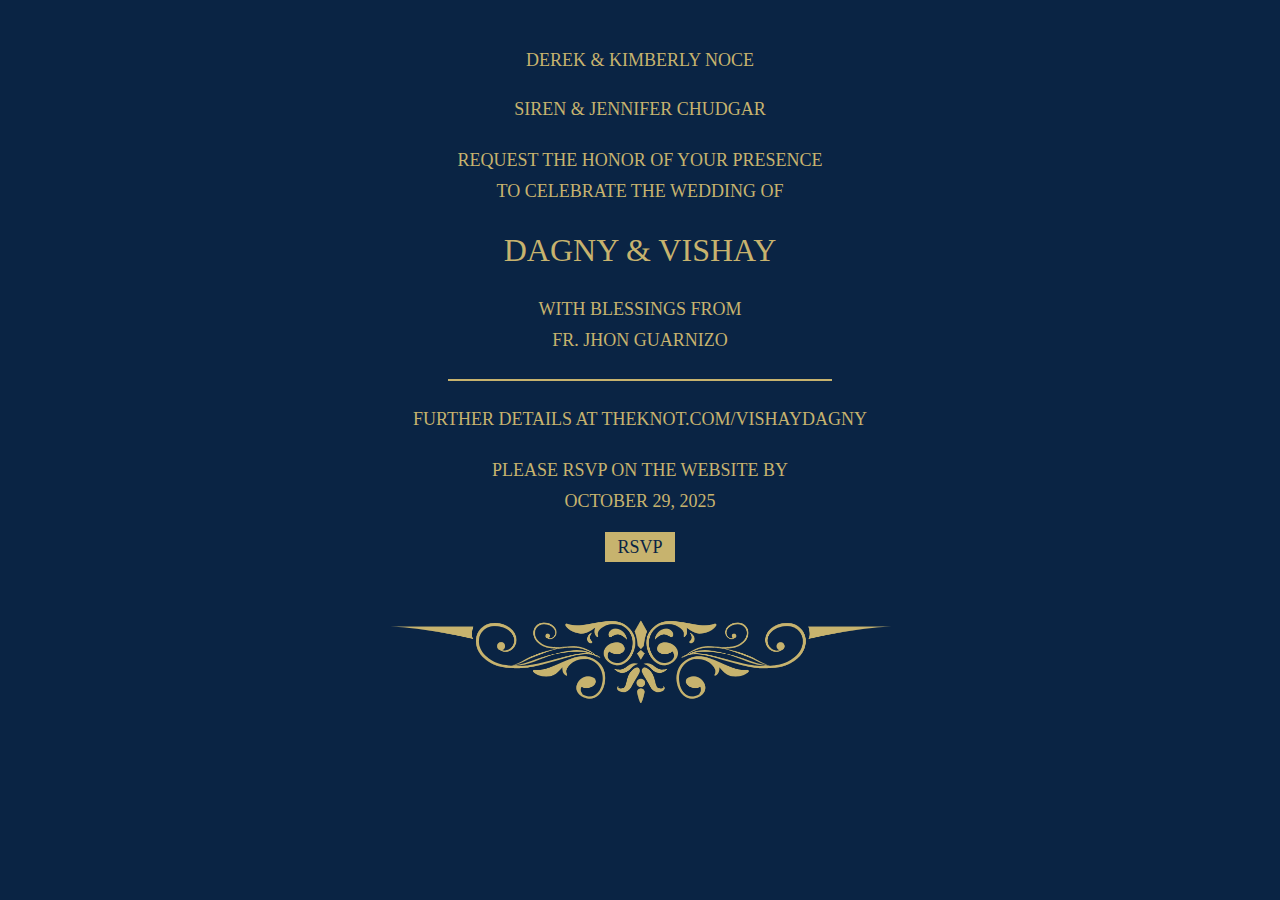
<file: index.html>
<!DOCTYPE html>
<html>

<head>
  <meta charset="utf-8">
  <title>Invitation</title>
  <meta name="author" content="">
  <meta name="description" content="">
  <meta name="viewport" content="width=device-width, initial-scale=1">

  <link href="style.css" rel="stylesheet">
</head>

<body>

    <div class="header">
        <a class="monogram" href="index.html">
          <!-- D | V -->
           <img src="initials4.png" style="width: 100%;">
        </a>

        <div class="off-screen-menu">
            
            <a class="nav-link" href="garba.html">Garba</a>
            <a class="nav-link" href="ceremony.html">Ceremony</a>
            <a class="nav-link" href="reception.html">Reception</a>
            <a class="nav-link" href="index.html">RSVP</a>
            
          </div>
      
          <!-- <nav> -->
            <div class="ham-menu">
              <span></span>
              <span></span>
              <span></span>
            </div>
          <!-- </nav> -->

          <script src="./menu.js"></script>
    </div>

    <div class="main">
    <div class="container">
        <!-- <p class="regText">DEREK & KIMBERLY NOCE<span class="tab"></span>SIREN & JENNIFER CHUDGAR</p> -->
        <div class="parent-line">
            <p class="regText parent-box noce-box">DEREK & KIMBERLY NOCE</p>
            <span class="tab"></span>
            <p class="regText parent-box chudgar-box">SIREN & JENNIFER CHUDGAR</p>
        </div>
        <div class="vertSpacer"></div>

        <p class="regText">REQUEST THE HONOR OF YOUR PRESENCE</p>
        <p class="regText">TO CELEBRATE THE WEDDING OF</p>

        <div class="vertSpacer"></div>

        <p class="nameText">DAGNY & VISHAY</p>

        <div class="vertSpacer"></div>

        <p class="regText">WITH BLESSINGS FROM</p>
        <p class="regText" style="margin-bottom: 0px;">FR. JHON GUARNIZO</p>

        <div class="vertSpacer"></div>
        <hr>
        <div class="vertSpacer"></div>

        <p class="regText">FURTHER DETAILS AT <a class="website-link" href="https://www.theknot.com/us/vishay-chudgar-and-dagny-noce-nov-2025" target="_blank" rel="noreffer noopener">THEKNOT.COM/VISHAYDAGNY </a></p>

        <div class="vertSpacer"></div>

        <p class="regText">PLEASE RSVP ON THE WEBSITE BY</p>
        <p class="regText">OCTOBER 29, 2025</p>

        <button class="rsvpButton">
            <a class="rsvpLink" href="https://www.theknot.com/us/vishay-chudgar-and-dagny-noce-nov-2025" target="_blank" rel="noreffer noopener">RSVP</a>
        </button>

        <div class="footer">
          <img class="flower" src="flower2_blue.png">
        </div>
        
    </div>
    </div>
</body>

</html>
</file>
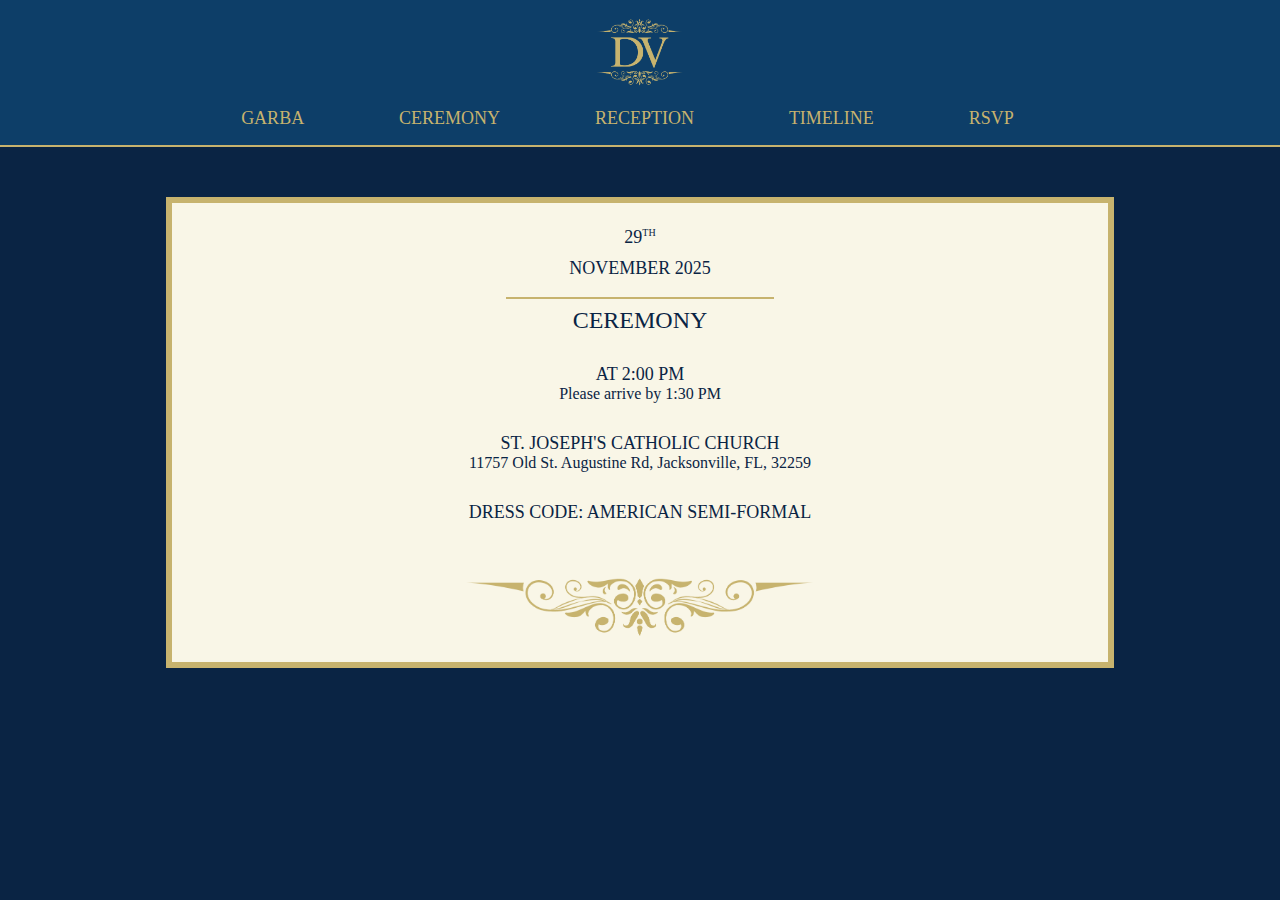
<file: ceremony.html>
<!DOCTYPE html>
<html>

<head>
  <meta charset="utf-8">
  <title>Ceremony</title>
  <meta name="author" content="">
  <meta name="description" content="">
  <meta name="viewport" content="width=device-width, initial-scale=1">

  <link href="style.css" rel="stylesheet">
</head>

<body>

    <script src="./navbar.js"></script>

  <div class="header">
      <a class="monogram" href="index.html">
          <img src="initials4.png" style="width: 100%;">
      </a>

      <div class="off-screen-menu">
        <a class="nav-link ham-link" href="garba.html">Garba</a>
        <a class="nav-link ham-link" href="ceremony.html">Ceremony</a>
        <a class="nav-link ham-link" href="reception.html">Reception</a>
        <a class="nav-link ham-link" href="timeline.html">Timeline</a>
        <a class="nav-link ham-link" href="index.html">RSVP</a>
      </div>
  
      <div class="ham-menu">
        <span></span>
        <span></span>
        <span></span>
      </div>

      <script src="./menu.js"></script>
  </div>

  <div class="navHeader">
    <a class="monogram" href="index.html">
        <img src="initials4.png" style="width: 100%;">
    </a>

    <div class="navbar">
      <a class="nav-link" href="garba.html">GARBA</a>
      <a class="nav-link" href="ceremony.html">CEREMONY</a>
      <a class="nav-link" href="reception.html">RECEPTION</a>
      <a class="nav-link" href="timeline.html">TIMELINE</a>
      <a class="nav-link" href="index.html">RSVP</a>
    </div>
  </div>

    <div class="main">
    <div class="insert">
         <p class="insert-text" style="font-size: large;">29<sup><span style="font-size: x-small">TH</span></sup></p>
         <p class="insert-text">NOVEMBER 2025</p>

        <hr>
        
        <p class="insert-text event-text">CEREMONY</p>
        
        <div class="vertSpacer"></div>

        <p class="insert-text" style="margin-bottom: 0px;">AT 2:00 PM</p>
        <p class="insert-text" style="font-size: medium;">Please arrive by 1:30 PM</p>


        <div class="vertSpacer"></div>

        <p class="insert-text" style="margin-bottom: 0px;">ST. JOSEPH'S CATHOLIC CHURCH</p>
        <p class="insert-text" style="font-size: medium;">11757 Old St. Augustine Rd, Jacksonville, FL, 32259</p>
        <div class="vertSpacer"></div>
        <p class="insert-text" style="margin-bottom: 0px;">DRESS CODE: AMERICAN SEMI-FORMAL</p>

        <div class="footer">
          <img class="flower" src="flower2_cream.png">
        </div>
    </div>

    

    </div>
</body>

</html>
</file>
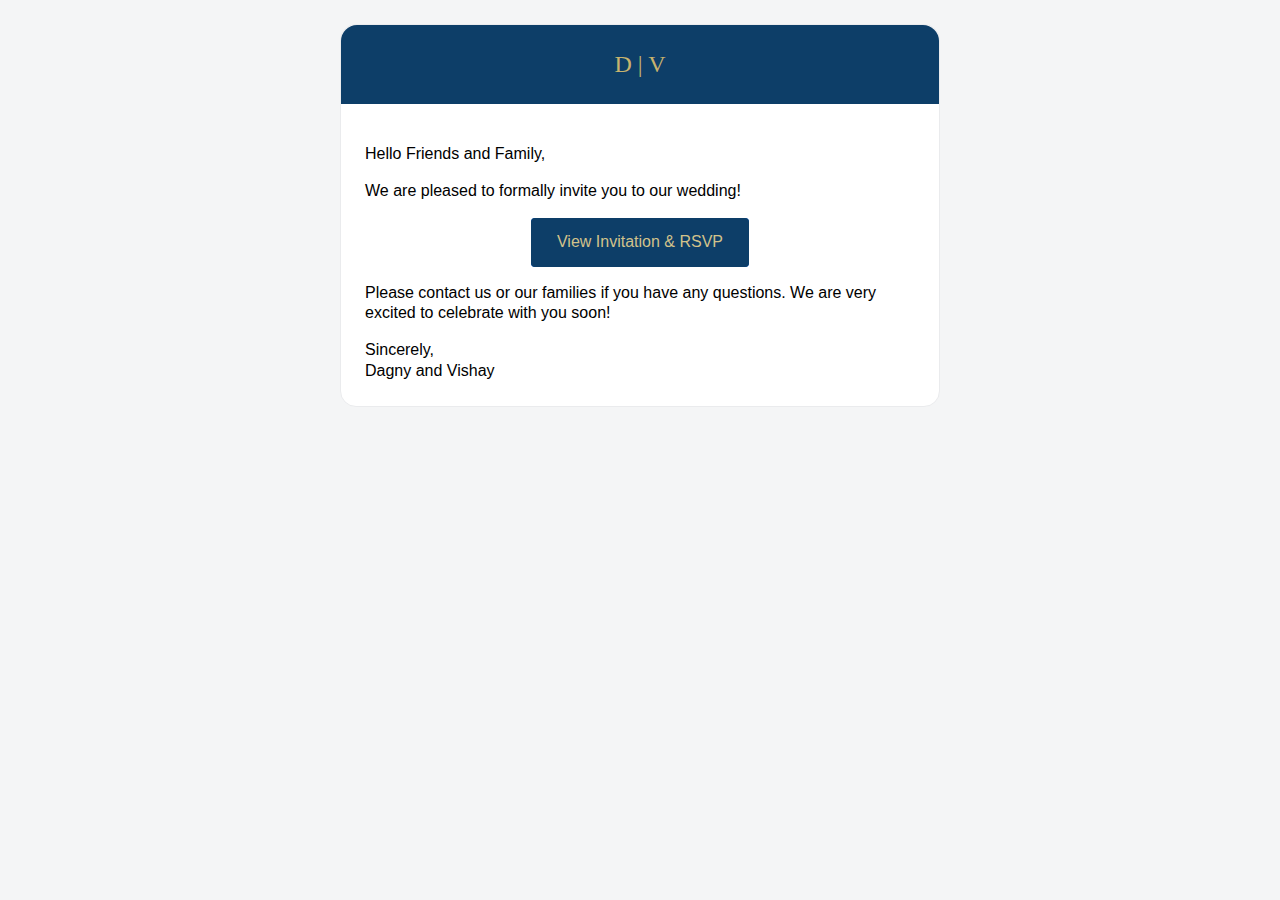
<file: email.html>
<!doctype html>
<html lang="en">
  <head>
    <meta name="viewport" content="width=device-width, initial-scale=1.0">
    <meta http-equiv="Content-Type" content="text/html; charset=UTF-8">
    <title>Invitation Email</title>
    <style media="all" type="text/css">
@media all {
  .btn-primary table td:hover {
    background-color: #0a2444 !important;
  }

  .btn-primary a:hover {
    background-color: #0a2444 !important;
    border-color: #0a2444 !important;
  }
}
@media only screen and (max-width: 640px) {
  .main p,
.main td,
.main span {
    font-size: 16px !important;
  }

  .wrapper {
    padding: 8px !important;
  }

  .content {
    padding: 0 !important;
  }

  .container {
    padding: 0 !important;
    padding-top: 8px !important;
    width: 100% !important;
  }

  .main {
    border-left-width: 0 !important;
    border-radius: 0 !important;
    border-right-width: 0 !important;
  }

  .btn table {
    max-width: 100% !important;
    width: 100% !important;
  }

  .btn a {
    font-size: 16px !important;
    max-width: 100% !important;
    width: 100% !important;
  }
}
@media all {
  .ExternalClass {
    width: 100%;
  }

  .ExternalClass,
.ExternalClass p,
.ExternalClass span,
.ExternalClass font,
.ExternalClass td,
.ExternalClass div {
    line-height: 100%;
  }

  .apple-link a {
    color: inherit !important;
    font-family: inherit !important;
    font-size: inherit !important;
    font-weight: inherit !important;
    line-height: inherit !important;
    text-decoration: none !important;
  }

  #MessageViewBody a {
    color: inherit;
    text-decoration: none;
    font-size: inherit;
    font-family: inherit;
    font-weight: inherit;
    line-height: inherit;
  }
}
</style>
  </head>
  <body style="font-family: Helvetica, sans-serif; -webkit-font-smoothing: antialiased; font-size: 16px; line-height: 1.3; -ms-text-size-adjust: 100%; -webkit-text-size-adjust: 100%; background-color: #f4f5f6; margin: 0; padding: 0;">
    <table role="presentation" border="0" cellpadding="0" cellspacing="0" class="body" style="border-collapse: separate; background-color: #f4f5f6; width: 100%;" width="100%" bgcolor="#f4f5f6">
      <tr>
        <td style="font-family: Helvetica, sans-serif; font-size: 16px; vertical-align: top;" valign="top">&nbsp;</td>
        <td class="container" style="font-family: Helvetica, sans-serif; font-size: 16px; vertical-align: top; max-width: 600px; padding: 0; padding-top: 24px; padding-bottom: 24px; width: 600px; margin: 0 auto;" width="600" valign="top">
          <div class="content" style="box-sizing: border-box; display: block; margin: 0 auto; max-width: 600px; padding: 0;">

            <!-- START CENTERED WHITE CONTAINER -->
            <!-- <span class="preheader" style="color: transparent; display: none; height: 0; max-height: 0; max-width: 0; opacity: 0; overflow: hidden; visibility: hidden; width: 0;">Wedding Invitation - </span> -->
            <table role="presentation" border="0" cellpadding="0" cellspacing="0" class="main" style="border-collapse: separate; background: #ffffff; border: 1px solid #eaebed; border-radius: 16px; width: 100%;" width="100%">

              <!-- START MAIN CONTENT AREA -->
              <tr>
                <td>
                    <!-- HEADER -->
                    <table border="0" cellpadding="0" cellspacing="0" style="background-color: #0d3e68; width: 100%; height: 75px; border-radius: 16px 16px 0px 0px;">
                        <tr>
                            <td align="center">
                                <p style="font-family: 'Times New Roman', Times, serif; font-size: 24px; color: #c7b36e"> D | V </p>
                            </td>
                        </tr>
                    </table>
                </td>
              </tr>
               <tr>
                  <td class="wrapper" style="font-family: Helvetica, sans-serif; font-size: 16px; vertical-align: top; box-sizing: border-box; padding: 24px;" valign="top">
                  <p style="font-family: Helvetica, sans-serif; font-size: 16px; font-weight: normal; margin: 0; margin: 16px 0px;">Hello Friends and Family,</p>
                  <p style="font-family: Helvetica, sans-serif; font-size: 16px; font-weight: normal; margin: 0; margin-bottom: 16px;">We are pleased to formally invite you to our wedding!</p>
                  <!-- BUTTON STUFF -->
                  <table role="presentation" border="0" cellpadding="0" cellspacing="0" class="btn btn-primary" style="border-collapse: separate;  box-sizing: border-box; width: 100%; min-width: 100%;" width="100%">
                    <tbody>
                      <tr>
                        <td align="center" style="font-family: Helvetica, sans-serif; font-size: 16px; vertical-align: top; padding-bottom: 16px;" valign="top">
                          <table role="presentation" border="0" cellpadding="0" cellspacing="0" style="border-collapse: separate; width: auto;">
                            <tbody>
                              <tr>
                                <!-- ACTUAL BUTTON -->
                                <td style="font-family: Helvetica, sans-serif; font-size: 16px; vertical-align: top; border-radius: 4px; text-align: center; background-color: #0867ec;" valign="top" align="center" bgcolor="#0867ec"> <a href="https://dagny-vishay-wedding-invite-6bez3.ondigitalocean.app/" target="_blank" style="border: solid 2px #0d3e68; border-radius: 4px; box-sizing: border-box; cursor: pointer; display: inline-block; font-size: 16px; font-weight: normal; margin: 0; padding: 12px 24px; text-decoration: none; text-transform: capitalize; background-color: #0d3e68; border-color: #0d3e68; color: #d2c28b;">View Invitation & RSVP</a> </td>
                              </tr>
                            </tbody>
                          </table>
                        </td>
                      </tr>
                    </tbody>
                  </table>
                  <p style="font-family: Helvetica, sans-serif; font-size: 16px; font-weight: normal; margin: 0; margin-bottom: 16px;">Please contact us or our families if you have any questions. We are very excited to celebrate with you soon!</p>
                  <p style="font-family: Helvetica, sans-serif; font-size: 16px; font-weight: normal; margin: 0; ">Sincerely,</p>
                  <p style="font-family: Helvetica, sans-serif; font-size: 16px; font-weight: normal; margin: 0; ">Dagny and Vishay</p>
                </td>
              </tr>

              <!-- END MAIN CONTENT AREA -->
              </table>

            <!-- START FOOTER -->
            <!-- <div class="footer" style="clear: both; padding-top: 24px; text-align: center; width: 100%;">
              <table role="presentation" border="0" cellpadding="0" cellspacing="0" style="border-collapse: separate; width: 100%;" width="100%">
                <tr>
                  <td class="content-block" style="font-family: Helvetica, sans-serif; vertical-align: top; color: #9a9ea6; font-size: 16px; text-align: center;" valign="top" align="center">
                    <span class="apple-link" style="color: #9a9ea6; font-size: 16px; text-align: center;">Company Inc, 7-11 Commercial Ct, Belfast BT1 2NB</span>
                    <br> Don't like these emails? <a href="http://htmlemail.io/blog" style="text-decoration: underline; color: #9a9ea6; font-size: 16px; text-align: center;">Unsubscribe</a>.
                  </td>
                </tr>
                <tr>
                  <td class="content-block powered-by" style="font-family: Helvetica, sans-serif; vertical-align: top; color: #9a9ea6; font-size: 16px; text-align: center;" valign="top" align="center">
                    Powered by <a href="http://htmlemail.io" style="color: #9a9ea6; font-size: 16px; text-align: center; text-decoration: none;">HTMLemail.io</a>
                  </td>
                </tr>
              </table>
            </div> -->

            <!-- END FOOTER -->
            
<!-- END CENTERED WHITE CONTAINER --></div>
        </td>
        <td style="font-family: Helvetica, sans-serif; font-size: 16px; vertical-align: top;" valign="top">&nbsp;</td>
      </tr>
    </table>
  </body>
</html>
</file>
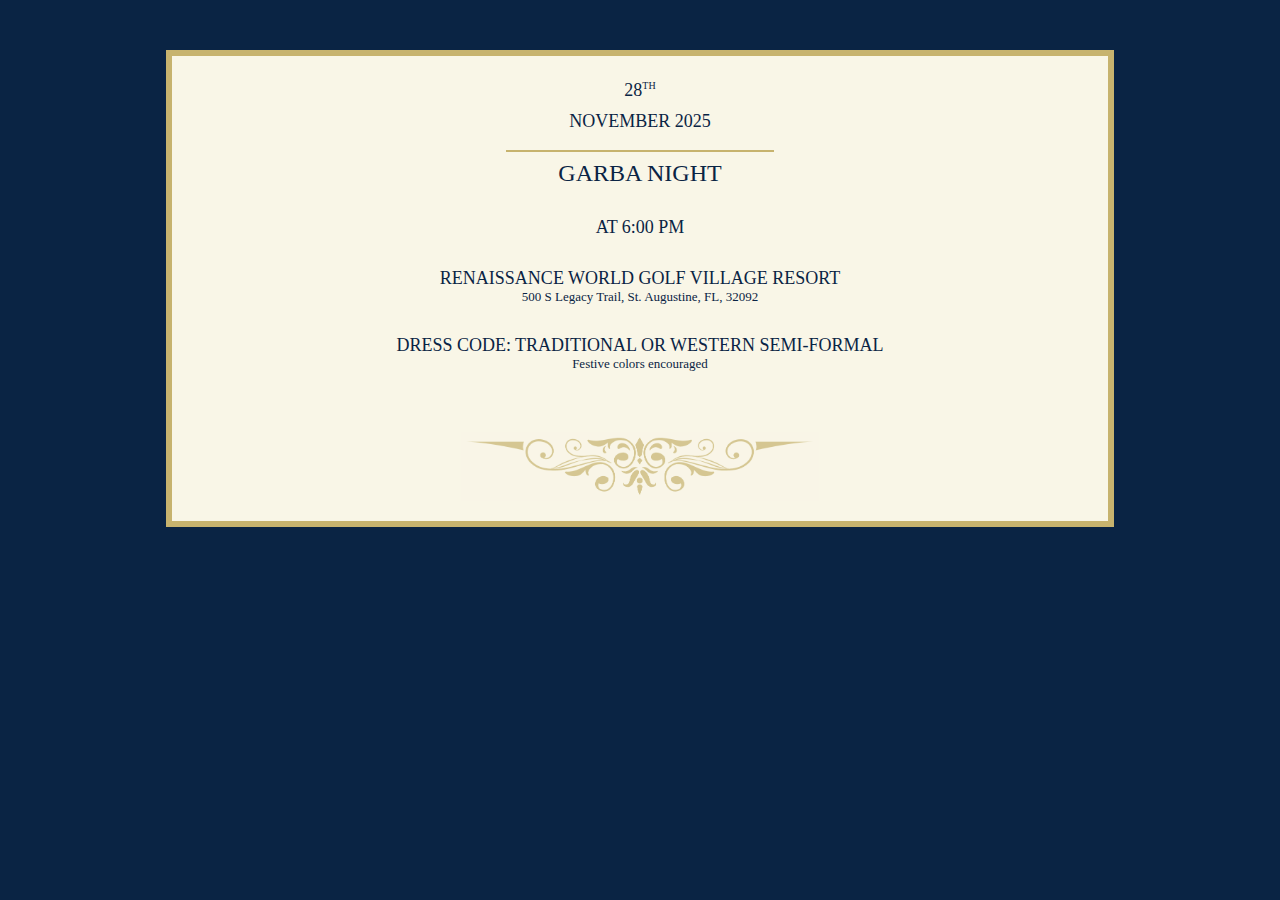
<file: garba.html>
<!DOCTYPE html>
<html>

<head>
  <meta charset="utf-8">
  <title>Garba</title>
  <meta name="author" content="">
  <meta name="description" content="">
  <meta name="viewport" content="width=device-width, initial-scale=1">

  <link href="style.css" rel="stylesheet">
</head>

<body>

    <div class="header">
      <a class="monogram" href="index.html">
        <!-- D | V -->
         <img src="initials4.png" style="width: 100%;">
      </a>

        <div class="off-screen-menu">
            
          <a class="nav-link" href="garba.html">Garba</a>
          <a class="nav-link" href="ceremony.html">Ceremony</a>
          <a class="nav-link" href="reception.html">Reception</a>
          <a class="nav-link" href="index.html">RSVP</a>
            
          </div>
      
          <!-- <nav> -->
            <div class="ham-menu">
              <span></span>
              <span></span>
              <span></span>
            </div>
          <!-- </nav> -->

          <script src="./menu.js"></script>
    </div>

    <div class="main">
    <div class="insert">
         <p class="insert-text" style="font-size: large;">28<sup><span style="font-size: x-small">TH</span></sup></p>
         <p class="insert-text">NOVEMBER 2025</p>

        <hr>
        
        <p class="insert-text event-text">GARBA NIGHT</p>
        
        <div class="vertSpacer"></div>

        <p class="insert-text">AT 6:00 PM</p>

        <div class="vertSpacer"></div>

        <p class="insert-text" style="margin-bottom: 0px;">RENAISSANCE WORLD GOLF VILLAGE RESORT</p>
        <!-- <p class="insert-text">Renaissance World Golf Village Resort</p> -->
        <p class="insert-text" style="font-size: small;">500 S Legacy Trail, St. Augustine, FL, 32092</p>
        <div class="vertSpacer"></div>
        <!-- <p class="insert-text"  style="margin-bottom: 0px;">Dress code: Traditional or Western semi-formal</p> -->
        <p class="insert-text" style="margin-bottom: 0px;">DRESS CODE: TRADITIONAL OR WESTERN SEMI-FORMAL</p>
        <p class="insert-text" style="font-size: small;">Festive colors encouraged</p>

        <div class="footer">
          <img class="flower" src="flower2_cream.png" style="opacity: 0.7;">
        </div>
    </div>

    

    </div>
</body>

</html>
</file>
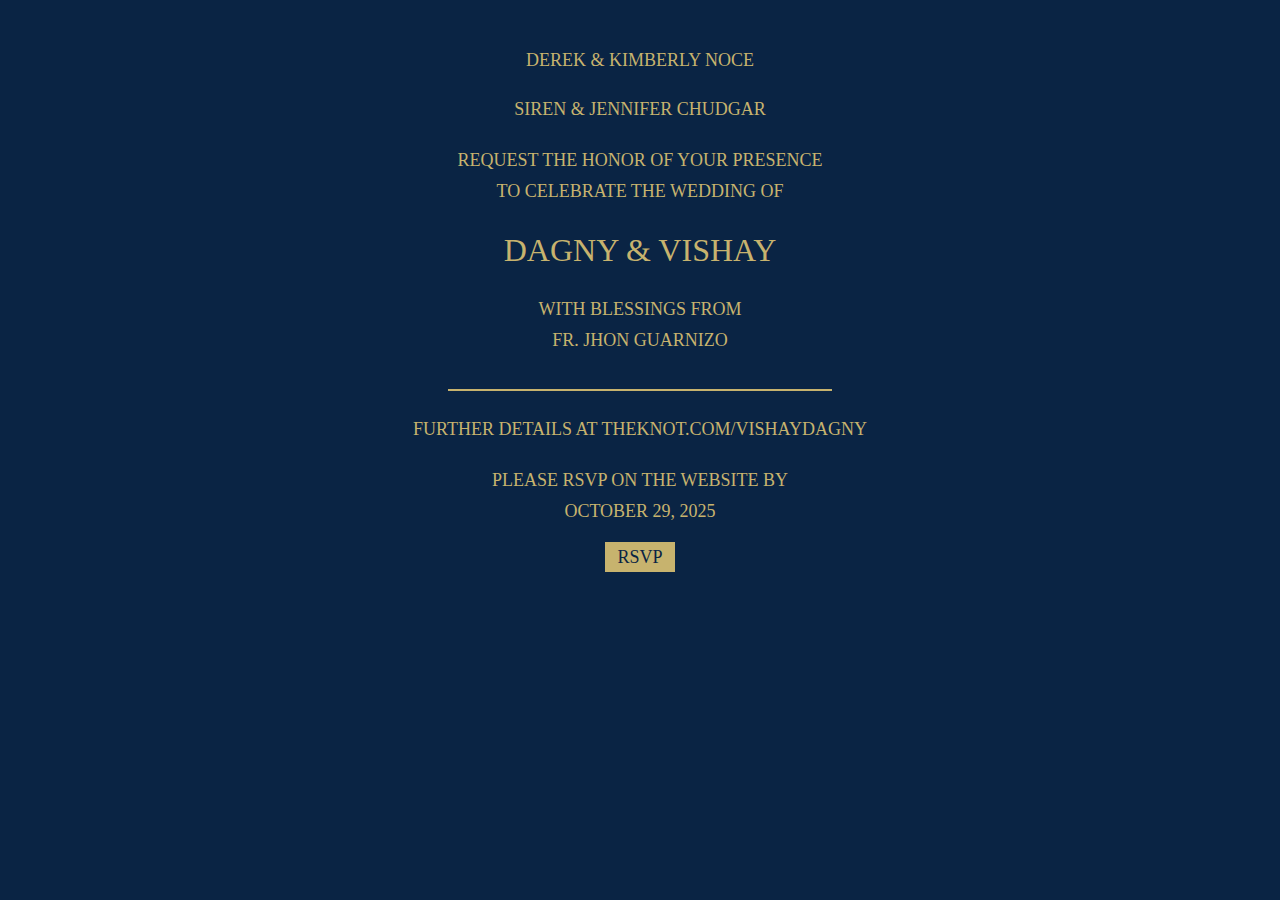
<file: home.html>
<!DOCTYPE html>
<html>

<head>
  <meta charset="utf-8">
  <title></title>
  <meta name="author" content="">
  <meta name="description" content="">
  <meta name="viewport" content="width=device-width, initial-scale=1">

  <link href="style.css" rel="stylesheet">
</head>

<body>

    <div class="header">
        <p class="monogram">D | V</p>

        <div class="off-screen-menu">
            
            <a class="nav-link" href="#">Garba</a>
            <a class="nav-link" href="#">Ceremony</a>
            <a class="nav-link" href="#">Reception</a>
            
          </div>
      
          <!-- <nav> -->
            <div class="ham-menu">
              <span></span>
              <span></span>
              <span></span>
            </div>
          <!-- </nav> -->

          <script src="./menu.js"></script>
    </div>

    <div class="main">
    <div class="container">
        <!-- <p class="regText">DEREK & KIMBERLY NOCE<span class="tab"></span>SIREN & JENNIFER CHUDGAR</p> -->
        <div class="parent-line">
            <p class="regText parent-box noce-box">DEREK & KIMBERLY NOCE</p>
            <span class="tab"></span>
            <p class="regText parent-box chudgar-box">SIREN & JENNIFER CHUDGAR</p>
        </div>
        <div class="vertSpacer"></div>

        <p class="regText">REQUEST THE HONOR OF YOUR PRESENCE</p>
        <p class="regText">TO CELEBRATE THE WEDDING OF</p>

        <div class="vertSpacer"></div>

        <p class="nameText">DAGNY & VISHAY</p>

        <div class="vertSpacer"></div>

        <p class="regText">WITH BLESSINGS FROM</p>
        <p class="regText">FR. JHON GUARNIZO</p>

        <div class="vertSpacer"></div>
        <hr>
        <div class="vertSpacer"></div>

        <p class="regText">FURTHER DETAILS AT THEKNOT.COM/VISHAYDAGNY</p>

        <div class="vertSpacer"></div>

        <p class="regText">PLEASE RSVP ON THE WEBSITE BY</p>
        <p class="regText">OCTOBER 29, 2025</p>

        <button class="rsvpButton">
            <a class="rsvpLink" href="https://www.theknot.com/us/vishay-chudgar-and-dagny-noce-nov-2025" target="_blank" rel="noreffer noopener">RSVP</a>
        </button>
    </div>
    </div>
</body>

</html>
</file>
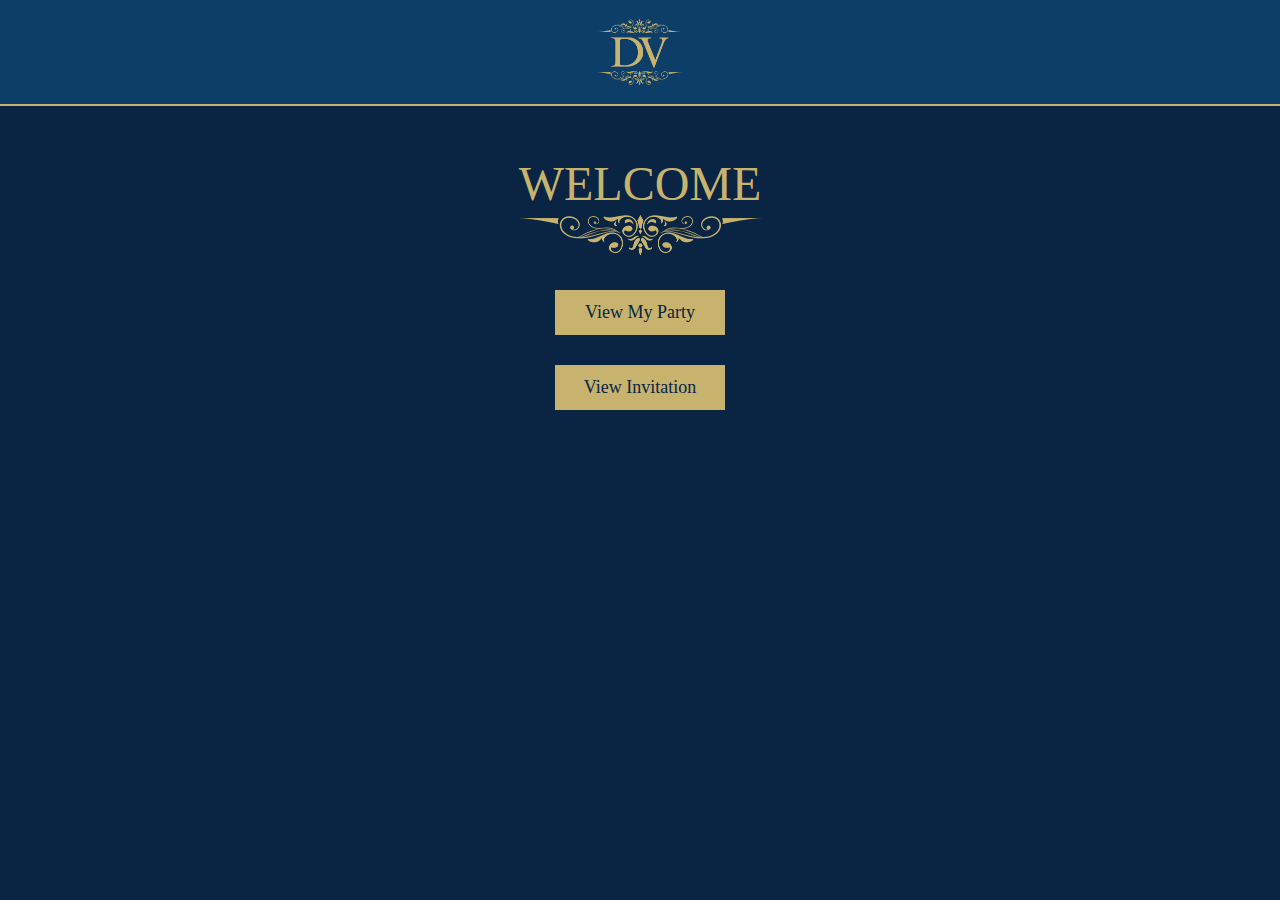
<file: landing.html>
<!DOCTYPE html>
<html>

<head>
  <meta charset="utf-8">
  <title>Welcome</title>
  <meta name="author" content="">
  <meta name="description" content="">
  <meta name="viewport" content="width=device-width, initial-scale=1">

  <link href="style.css" rel="stylesheet">
</head>

<body>

  <div class="navHeader">
    <a class="monogram" href="index.html">
        <img src="initials4.png" style="width: 100%;">
    </a>
  </div>

    <div class="main">
    <div class="container">
         <p class="regText" style="font-size: xxx-large; margin-bottom: 0px;">WELCOME</p>
         <div class="footer" style="margin-top: 0px;">
          <img class="flower" src="flower2_blue.png" style="width: 10%;">
        </div>

        <!-- <hr> -->
         <div class="vertSpacer"></div>
        
        <button class="landingButton">
            <a class="rsvpLink" href="party.html" target="_blank" rel="noreffer noopener">View My Party</a>
        </button>

        <div class="vertSpacer"></div>
        
        <button class="landingButton">
            <a class="rsvpLink" href="index.html" rel="noreffer noopener">View Invitation</a>
        </button>


        <!-- <div class="footer">
          <img class="flower" src="flower2_cream.png" style="opacity: 0.7;">
        </div> -->
    </div>

    

    </div>
</body>

</html>
</file>
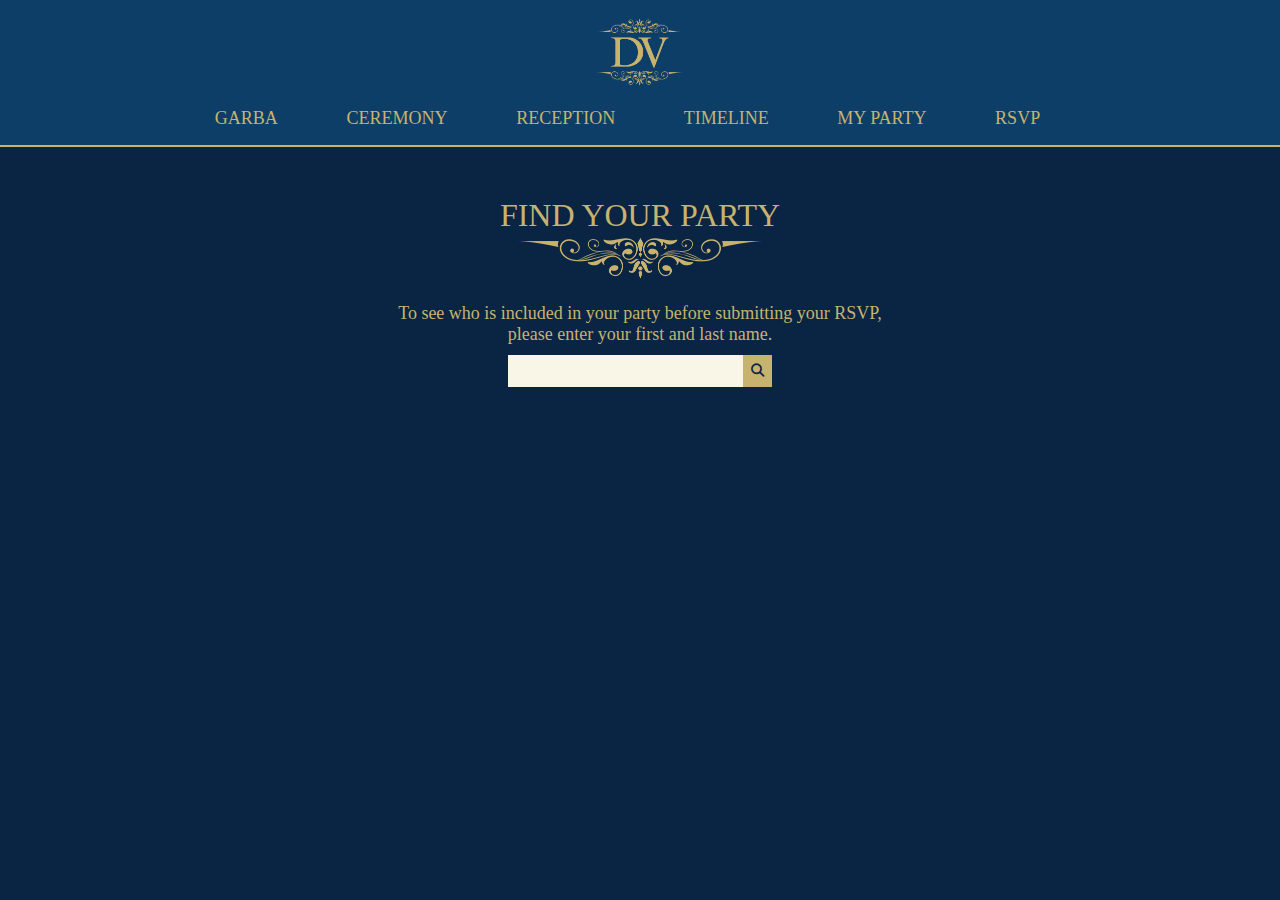
<file: party.html>
<!DOCTYPE html>
<html>

<head>
  <meta charset="utf-8">
  <title>Party</title>
  <meta name="author" content="">
  <meta name="description" content="">
  <meta name="viewport" content="width=device-width, initial-scale=1">
  <link rel="stylesheet" href="https://cdnjs.cloudflare.com/ajax/libs/font-awesome/6.4.0/css/all.min.css">

  <link href="style.css" rel="stylesheet">
</head>

<body>

  <script src="./navbar.js"></script>

  <div class="header">
      <a class="monogram" href="index.html">
          <img src="initials4.png" style="width: 100%;">
      </a>

      <div class="off-screen-menu">
        <a class="nav-link ham-link" href="garba.html">Garba</a>
        <a class="nav-link ham-link" href="ceremony.html">Ceremony</a>
        <a class="nav-link ham-link" href="reception.html">Reception</a>
        <a class="nav-link ham-link" href="timeline.html">Timeline</a>
        <a class="nav-link ham-link" href="timeline.html">My Party</a>
        <a class="nav-link ham-link" href="index.html">RSVP</a>
      </div>
  
      <div class="ham-menu">
        <span></span>
        <span></span>
        <span></span>
      </div>

      <script src="./menu.js"></script>
  </div>

  <div class="navHeader">
    <a class="monogram" href="index.html">
        <img src="initials4.png" style="width: 100%;">
    </a>

    <div class="navbar">
      <a class="nav-link" href="garba.html">GARBA</a>
      <a class="nav-link" href="ceremony.html">CEREMONY</a>
      <a class="nav-link" href="reception.html">RECEPTION</a>
      <a class="nav-link" href="timeline.html">TIMELINE</a>
      <a class="nav-link" href="party.html">MY PARTY</a>
      <a class="nav-link" href="index.html">RSVP</a>
    </div>
  </div>

    <div class="main">
    <div class="container">
         <p class="regText" style="font-size: xx-large; margin-bottom: 0px;">FIND YOUR PARTY</p>
         <div class="footer" style="margin-top: 0px;">
          <img class="flower" src="flower2_blue.png" style="width: 10%;">
        </div>

        <!-- <hr> -->
        <div class="vertSpacer"></div>

        <p class="regText no-bottom">To see who is included in your party before submitting your RSVP,</p>
        <p class="regText">please enter your first and last name.</p>
        <!-- <p class="regText">Please enter your email address</p> -->

        <!-- <div class="vertSpacer"></div> -->

        <div class="search">
          <form autocomplete="off">
          <div class="autocomplete">
              <input type="text" id="name" class="email" name="name"><br>
          </div>
          </form>

          <button class="enterButton">
            <i class="fa fa-search" id="searchBtn"></i>
          </button>

        </div>

        <div class="vertSpacer"></div>


        <p class="regText" id="errorMsg"></p>

        <div class="vertSpacer"></div>


        <p class="partyMsg" id="partyMsg">WE JOYFULLY INVITE</p>


        <!-- <div class="vertSpacer"></div> -->


        <p class="partyNum" id="partyNum0"></p>
        <hr id="line0" style="display: none;">
        <ul class="partyGuests" id="partyGuests0"> </ul>

        <div class="vertSpacer"></div>

        <p class="partyNum" id="partyNum1"></p>
        <hr id="line1" style="display: none;">
        <ul class="partyGuests" id="partyGuests1"> </ul>


        <div class="vertSpacer"></div>
        <div class="vertSpacer"></div>

        
    </div>
    </div>

    <script src="./party.js"></script>
</body>

</html>
</file>
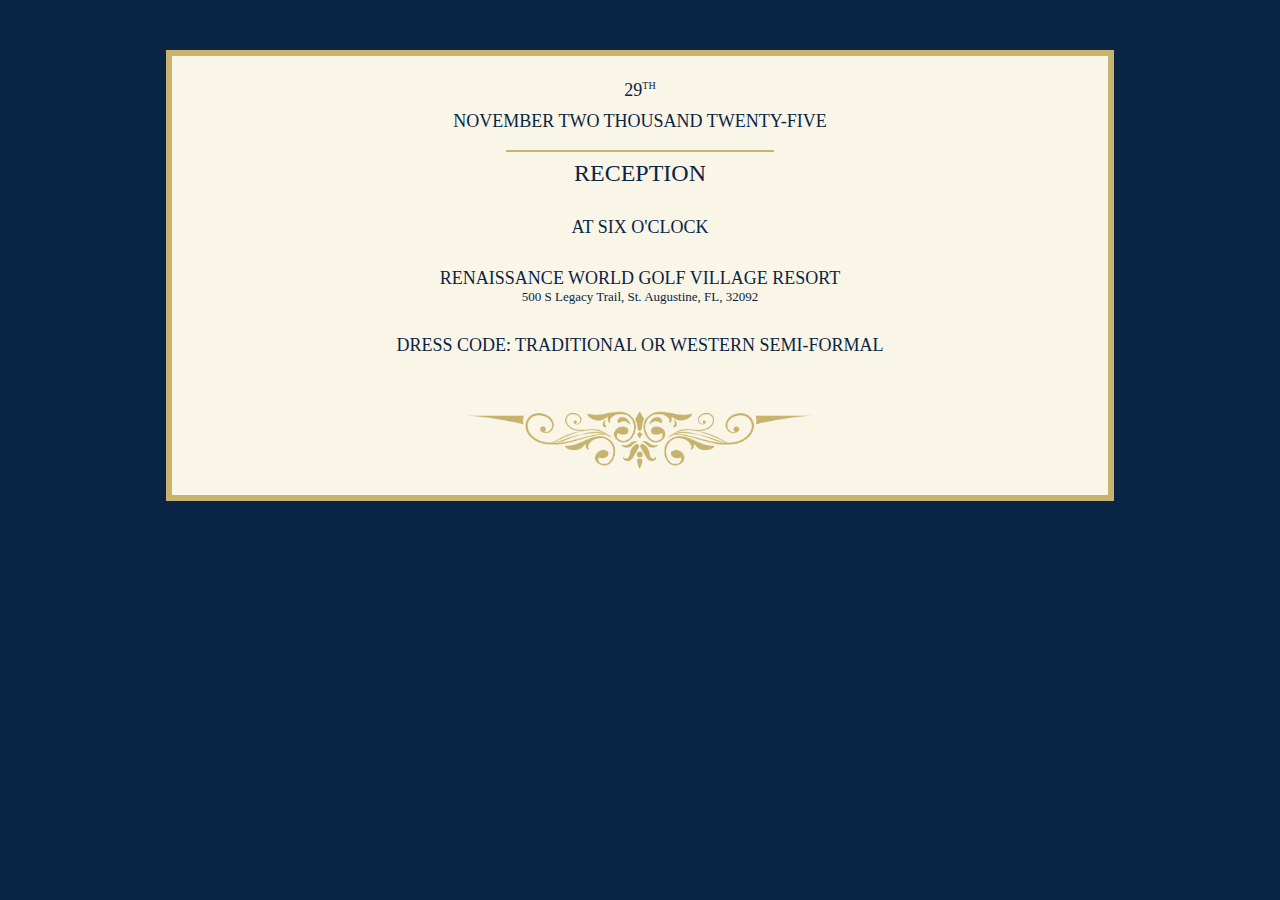
<file: reception.html>
<!DOCTYPE html>
<html>

<head>
  <meta charset="utf-8">
  <title>Reception</title>
  <meta name="author" content="">
  <meta name="description" content="">
  <meta name="viewport" content="width=device-width, initial-scale=1">

  <link href="style.css" rel="stylesheet">
</head>

<body>

    <div class="header">
        <a class="monogram" href="index.html">
            <!-- D | V -->
             <img src="initials4.png" style="width: 100%;">
          </a>

        <div class="off-screen-menu">
            
            <a class="nav-link" href="garba.html">Garba</a>
            <a class="nav-link" href="ceremony.html">Ceremony</a>
            <a class="nav-link" href="reception.html">Reception</a>
            <a class="nav-link" href="index.html">RSVP</a>
            
          </div>
      
          <!-- <nav> -->
            <div class="ham-menu">
              <span></span>
              <span></span>
              <span></span>
            </div>
          <!-- </nav> -->

          <script src="./menu.js"></script>
    </div>

    <div class="main">
    <div class="insert">
         <p class="insert-text">29<sup><span style="font-size: x-small">TH</span></sup></p>
         <p class="insert-text">NOVEMBER TWO THOUSAND TWENTY-FIVE</p>

        <hr>
        
        <p class="insert-text event-text">RECEPTION</p>
        
        <div class="vertSpacer"></div>

        <p class="insert-text">AT SIX O'CLOCK</p>

        <div class="vertSpacer"></div>

        <p class="insert-text" style="margin-bottom: 0px;">RENAISSANCE WORLD GOLF VILLAGE RESORT</p>
        <p class="insert-text" style="font-size: small;">500 S Legacy Trail, St. Augustine, FL, 32092</p>
        <div class="vertSpacer"></div>
        <p class="insert-text" style="margin-bottom: 0px;">DRESS CODE: TRADITIONAL OR WESTERN SEMI-FORMAL</p>

        <div class="footer">
          <img class="flower" src="flower2_cream.png">
        </div>
    </div>

    

    </div>
</body>

</html>
</file>
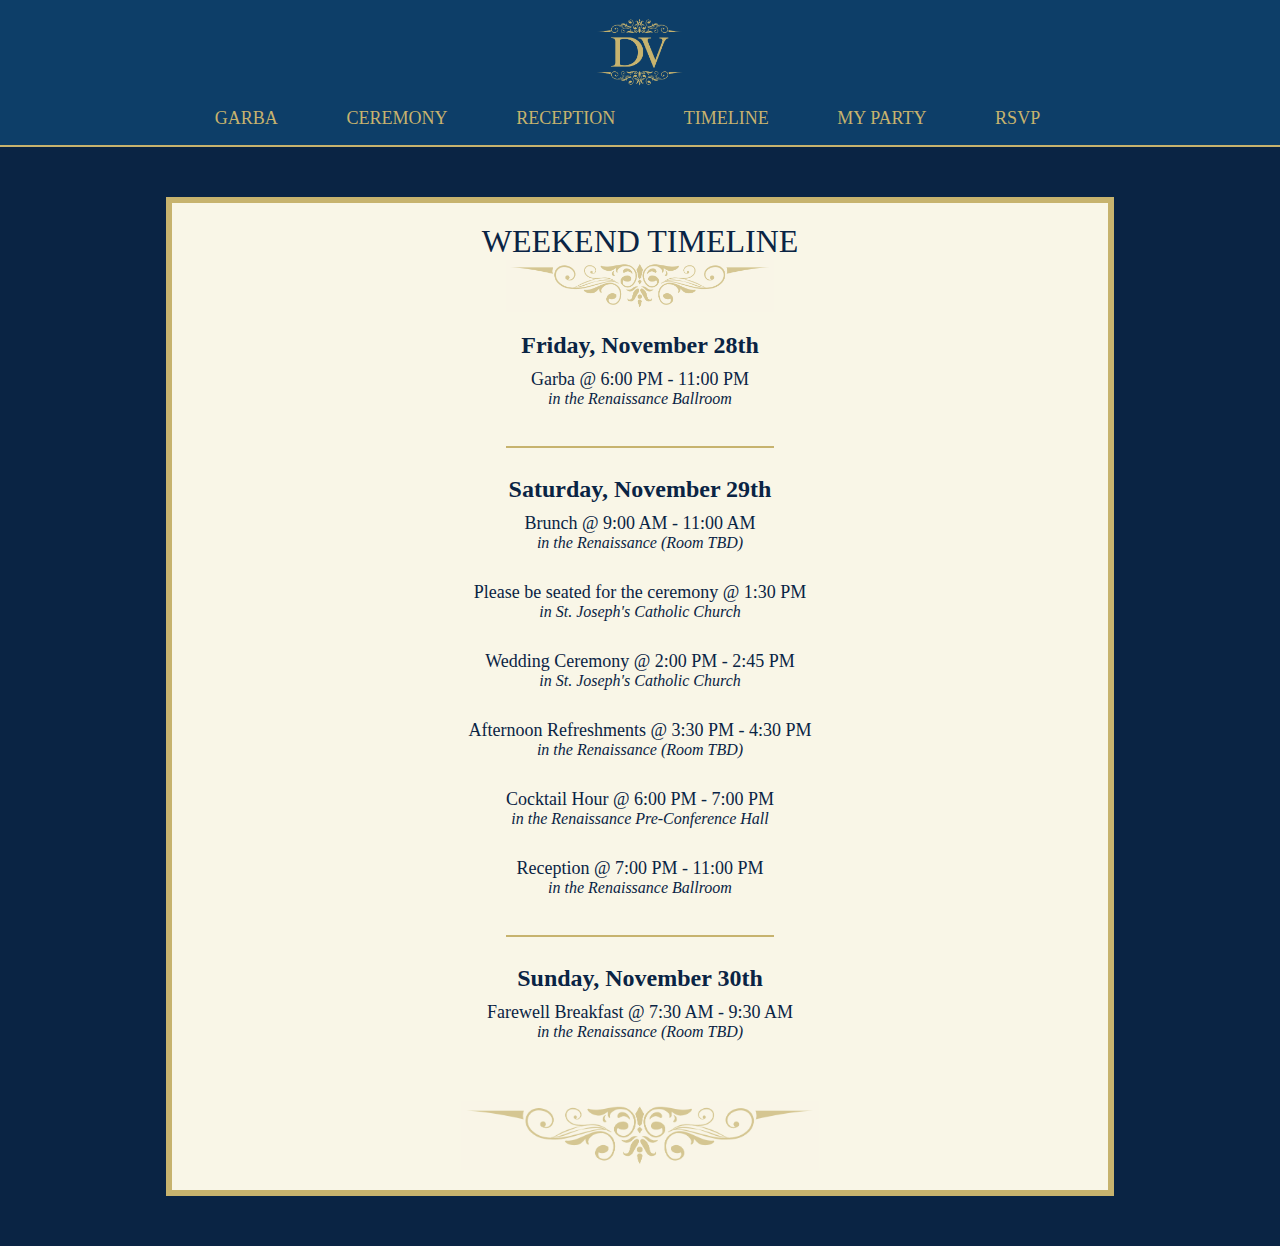
<file: timeline.html>
<!DOCTYPE html>
<html>

<head>
  <meta charset="utf-8">
  <title>Timeline</title>
  <meta name="author" content="">
  <meta name="description" content="">
  <meta name="viewport" content="width=device-width, initial-scale=1">

  <link href="style.css" rel="stylesheet">
</head>

<body>

    <script src="./navbar.js"></script>

  <div class="header">
      <a class="monogram" href="index.html">
          <img src="initials4.png" style="width: 100%;">
      </a>

      <div class="off-screen-menu">
        <a class="nav-link ham-link" href="garba.html">Garba</a>
        <a class="nav-link ham-link" href="ceremony.html">Ceremony</a>
        <a class="nav-link ham-link" href="reception.html">Reception</a>
        <a class="nav-link ham-link" href="timeline.html">Timeline</a>
        <a class="nav-link ham-link" href="party.html">My Party</a>
        <a class="nav-link ham-link" href="index.html">RSVP</a>
      </div>
  
      <div class="ham-menu">
        <span></span>
        <span></span>
        <span></span>
      </div>

      <script src="./menu.js"></script>
  </div>

  <div class="navHeader">
    <a class="monogram" href="index.html">
        <img src="initials4.png" style="width: 100%;">
    </a>

    <div class="navbar">
      <a class="nav-link" href="garba.html">GARBA</a>
      <a class="nav-link" href="ceremony.html">CEREMONY</a>
      <a class="nav-link" href="reception.html">RECEPTION</a>
      <a class="nav-link" href="timeline.html">TIMELINE</a>
      <a class="nav-link" href="party.html">MY PARTY</a>
      <a class="nav-link" href="index.html">RSVP</a>
    </div>
  </div>

    <div class="main">
    <div class="insert">
         <p class="insert-text" style="font-size: xx-large; margin-bottom: 0px;">WEEKEND TIMELINE</p>
         <div class="footer" style="margin-top: 0px;">
          <img class="flower" src="flower2_cream.png" style="opacity: 0.7; width: 30%;">
        </div>

        <!-- <hr> -->
         <div class="vertSpacer"></div>
        
        <p class="insert-text event-text b">Friday, November 28th</p>

        <!-- <div class="vertSpacer"></div> -->

        <p class="insert-text no-bottom">Garba @ 6:00 PM - 11:00 PM</p>
        <p class="insert-text small i">in the Renaissance Ballroom</p>

        <div class="vertSpacer"></div>

        <hr>

        <div class="vertSpacer"></div>

        <p class="insert-text event-text b">Saturday, November 29th</p>

        <!-- <div class="vertSpacer"></div> -->

        <p class="insert-text no-bottom">Brunch @ 9:00 AM - 11:00 AM</p>
        <p class="insert-text small i">in the Renaissance (Room TBD)</p>

        <div class="vertSpacer"></div>

        <p class="insert-text no-bottom">Please be seated for the ceremony @ 1:30 PM</p>
        <p class="insert-text small i">in St. Joseph's Catholic Church</p>

        <div class="vertSpacer"></div>

        <p class="insert-text no-bottom">Wedding Ceremony @ 2:00 PM - 2:45 PM</p>
        <p class="insert-text small i">in St. Joseph's Catholic Church</p>

        <div class="vertSpacer"></div>

        <p class="insert-text no-bottom">Afternoon Refreshments @ 3:30 PM - 4:30 PM</p>
        <p class="insert-text small i">in the Renaissance (Room TBD)</p>

        <div class="vertSpacer"></div>

        <p class="insert-text no-bottom">Cocktail Hour @ 6:00 PM - 7:00 PM</p>
        <p class="insert-text small i">in the Renaissance Pre-Conference Hall</p>

        <div class="vertSpacer"></div>

        <p class="insert-text no-bottom">Reception @ 7:00 PM - 11:00 PM</p>
        <p class="insert-text small i">in the Renaissance Ballroom</p>

        <div class="vertSpacer"></div>

        <hr>

        <div class="vertSpacer"></div>

        <p class="insert-text event-text b">Sunday, November 30th</p>

        <!-- <div class="vertSpacer"></div> -->

        <p class="insert-text no-bottom">Farewell Breakfast @ 7:30 AM - 9:30 AM</p>
        <p class="insert-text small i">in the Renaissance (Room TBD)</p>


        <div class="footer">
          <img class="flower" src="flower2_cream.png" style="opacity: 0.7;">
        </div>
    </div>

    

    </div>
</body>

</html>
</file>
<file: style.css>
:root {
    --dark-blue: #0a2444;
    --gold: #c7b36e;
    /* --gold: #fafdff; */
    --medium-blue: #0d3e68;
    --cream: #f9f6e7;
    /* --cream: #fafdff; */
    --silver: #C0C0C0;
    /* --silver:#eeeeef; */
}


/* Hide scrollbar for Chrome, Safari and Opera */
.html::-webkit-scrollbar {
  display: none;
}



body {
    background-color: var(--dark-blue);
    margin: 0px;
    padding-bottom: 50px;
    display: flex;
    flex-direction: column;

    scrollbar-width: none;       /* Firefox */
    -ms-overflow-style: none;    /* IE 10+ */
}

main {
    width: 100%;
}

p {
    margin-top: 0px;
    margin-bottom: 10px;
    font-size: large;

}

.footer {
    margin-top: 50px;
    display: flex;
    justify-content: center;
}

.flower {
    width: 40%; 
    min-width: 250px; 
    z-index: 0;
    /* max-height: 100px; */
}

.header {
    background-color: var(--medium-blue);
    /* background-color: #133367; */
    /* height: 60px; */
    /* margin-left: 0px; */
    align-items: center;
    display: none;
    flex-direction: row;
    justify-content: space-evenly;
    padding: 16px;
    padding-left: 3%;
    padding-right: 3%;
    /* width: 100% */
}

.monogram {
    font-size: 32px;
    text-align: center;
    color: var(--gold);
    text-decoration: none;
    width: 90px;
    height: 72px;
    line-height: 72px;
}

.parent-line-side {
    display: flex;
    flex-direction: row;
    justify-content: center; 
    align-items: center;
    /* max-width: 500px; */
}
.parent-line-stacked {
    display: none;
    text-justify: center;
}

.parent-box {
    /* width: 250px; */
    min-width: 170px;
}

.noce-box {
    margin-left:0%;
}
.chudgar-box {
    margin-right:0%;
}

.regText {
    color: var(--gold);
    font-size: large;
}

.nameText {
    font-size: xx-large;
    color: var(--gold);
}

.tab {
    display: inline-block;
    margin-left: 10%;
}

/* .main {
    display: block;
    justify-content: center;
}  */

.container {
    /* margin-left: 10%;
    margin-right: 10%; */
    margin:auto;
    margin-top: 50px;
    text-align: center;
    justify-content:center ;
    align-items: center;
    min-width: 350px;
    /* display: flex; */
    /* flex-direction: column; */
}

.vertSpacer {
    height: 20px;
}

hr {
    border: var(--gold);
    height: 2px;
    /* background: #cbad6d; */
    background-color: var(--gold);
    width: 30%;
}

.landingButton {
    width: 170px;
    /* height: 30px; */
    background-color:var(--gold);
    font-family: 'Times New Roman', Times, serif;
    border: 2px solid var(--gold);
    margin-top: 10px;
    padding: 10px;
}

.rsvpButton {
    width: 70px;
    height: 30px;
    background-color:var(--gold);
    font-family: 'Times New Roman', Times, serif;
    border: 2px solid var(--gold);
    margin-top: 10px;
}

.rsvpButton:hover, .landingButton:hover{
    background-color: var(--cream);
}

.rsvpLink {
    color: var(--dark-blue);
    text-decoration: none;
    font-size: large;
}

.website-link {
    color: var(--gold);
    text-decoration: none;
    font-size: large;
}

.website-link:hover {
    color: var(--cream);
}


.insert {
    margin-top: 50px;
    width: 70%;
    max-width: 1240px;
    background-color: var(--cream);
    border: 6px solid var(--gold);
    padding-bottom: 20px;
    padding: 20px;
    min-height: 300px;

    margin-left: auto;
    margin-right: auto;

    display: flex;
    flex-direction: column;
    align-items: center;
    justify-content: center;
}

.insert-text {
    color: var(--dark-blue);
    text-align: center;
}

.event-text {
    font-size: x-large;
}

.no-bottom {
    margin-bottom: 0px;
}

.small {
    font-size: medium;
}

.i {
    font-style: italic;
}

.b {
    font-weight: 600;
}

.date-container {
    color: var(--dark-blue);
    text-align: center;
    /* font-weight: bold; */
    display: flex;
    flex-direction: column;
}

.side {
    display: flex;
    flex-direction: column;
}

.side-text {
    padding:2px;
}

.row {
    display: flex;
    justify-content: center;
    align-items: center;
    
}
  
.line {
    /* flex: 1; */
    height: 2px;
    background-color: var(--dark-blue);
    width: 120px;
}

.vline {
    height: 50px;
    background-color: var(--dark-blue);
    width: 2px;
    margin-left: 5px;
    margin-right: 5px;
}

.day {
    font-size: 52px;
}


  


/* ====================== */
.off-screen-menu {
    background-color:  var(--medium-blue);
    /* height: 100vh; */
    width: 100%;
    max-width: 200px;
    position: fixed;
    top: 0;
    right: -450px;
    display: flex;
    flex-direction: column;
    align-items: center;    
    justify-content: start;
    text-align: left;
    font-size: 24px;
    transition: .3s ease;
    padding-top: 100px;
    padding-bottom: 20px;
}

.off-screen-menu.active {
    right: 0;
    z-index: 99998;
}



.ham-link {
    padding-bottom: 30px;
}

/* 
.nav-link:hover {
    color: var(--cream);
} */


/* ham menu */
.ham-menu {
    height: 40px;
    width: 40px;
    margin-left: auto;
    position: relative;
}
.ham-menu span {
    height: 3px;
    width: 100%;
    background-color: var(--gold);
    position: absolute;
    left: 50%;
    top: 50%;
    transform: translate(-50%, -50%);
    transition: .3s ease;

    z-index: 99999;
}
.ham-menu span:nth-child(1) {
    top: 25%;
}
.ham-menu span:nth-child(3) {
    top: 75%;
}
.ham-menu.active span {
    background-color: var(--gold);
    width: 30px;
}
.ham-menu.active span:nth-child(1) {
    top: 50%;
    transform: translate(-50%, -50%) rotate(45deg);
}
.ham-menu.active span:nth-child(2) {
    opacity: 0;
}
.ham-menu.active span:nth-child(3) {
    top: 50%;
    transform: translate(-50%, -50%) rotate(-45deg);
}


.navHeader {
    display: flex;
    flex-direction: column;
    justify-content: center;
    align-items: center;

    background-color: var(--medium-blue);
    margin-left: 0px;
    padding: 16px;
    padding-left: 3%;
    padding-right: 3%;

    /* width: 100%; */

    border-bottom: 2px solid var(--gold)
}

.navbar {
    display: flex;
    flex-direction: row;
    justify-content: space-evenly;
    width: 80%;
    padding-right: 25px;
    margin-top: 20px;
}

.nav-link {
    color: var(--gold);
    text-decoration: none;

    font-size: large;
}

.nav-link:hover {
    text-decoration: underline;
}


/*  */
.partyMsg {
    font-size: x-large;
    color: var(--gold);
    display: none;
}

.partyGuests {
    list-style-type:none;
    padding: 0px;
    font-size: large;
}

#errorMsg {
    display: none;
    font-style: italic;
}

.search {
    display: flex;
    flex-direction: row;
    justify-content: center;
    align-content: center;
}

#searchBtn {
    color: var(--dark-blue);
}

.autocomplete {
    min-width: 200px;

    font-family: 'Times New Roman', Times, serif;
    font-size: large;
    color: var(--dark-blue);

    position: relative;
    display: inline-block;
}

.autocomplete-items {
    position: absolute;
    border: 1px solid #d4d4d4;
    border-bottom: none;
    border-top: none;
    z-index: 99;
    /*position the autocomplete items to be the same width as the container:*/
    top: 100%;
    left: 0;
    right: 0;
    text-align: start;
  }
  .autocomplete-items div {
    padding: 10px;
    cursor: pointer;
    background-color: var(--cream);
    border-bottom: 1px solid #d4d4d4;
  }
  .autocomplete-items div:hover {
    /*when hovering an item:*/
    background-color: var(--gold);
  }
  .autocomplete-active {
    /*when navigating through the items using the arrow keys:*/
    background-color: var(--gold) !important;
    /* color: #ffffff; */
  }

  .enterButton {
    width: 50x;
    height: 32px;
    background-color:var(--gold);
    border: 1px;
    /* border-radius: 4px; */
    font-family: 'Times New Roman', Times, serif;
    border: 2px solid var(--gold);
    align-items: center;
    justify-content: center;
}

.enterButton:hover {
    background-color: var(--cream);
}


.email {
    min-width: 200px;
    height: 30px;
    padding-left: 10px;
    background-color: var(--cream);

    font-family: 'Times New Roman', Times, serif;
    font-size: large;
    color: var(--dark-blue);

    border-radius: 0px;
    border:none;
}
</file>
